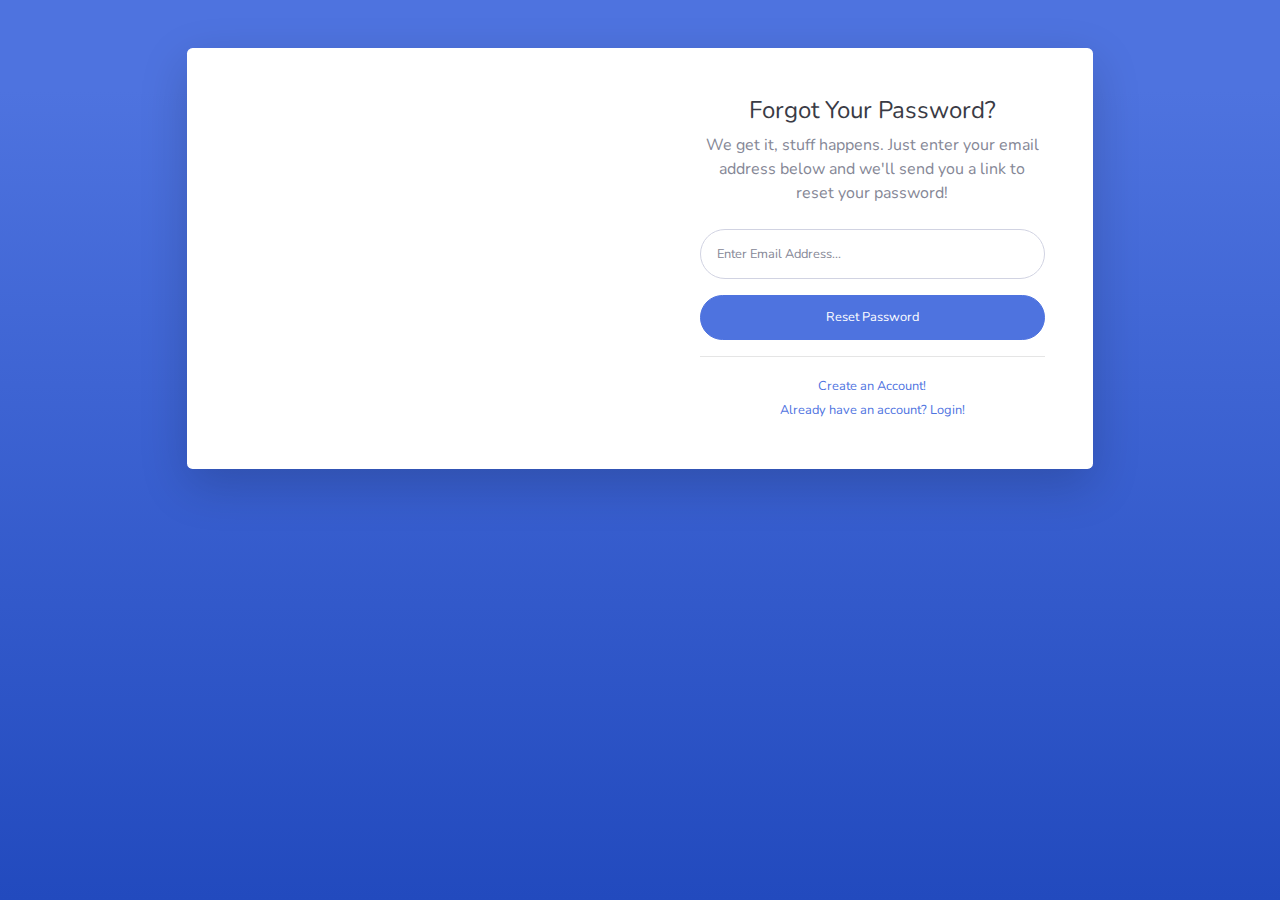
<file: src/main/webapp/forgot-password.html>
<!DOCTYPE html>
<html lang="en">

<head>

    <meta charset="utf-8">
    <meta http-equiv="X-UA-Compatible" content="IE=edge">
    <meta name="viewport" content="width=device-width, initial-scale=1, shrink-to-fit=no">
    <meta name="description" content="">
    <meta name="author" content="">

    <title>SB Admin 2 - Forgot Password</title>

    <!-- Custom fonts for this template-->
    <link href="vendor/fontawesome-free/css/all.min.css" rel="stylesheet" type="text/css">
    <link
        href="https://fonts.googleapis.com/css?family=Nunito:200,200i,300,300i,400,400i,600,600i,700,700i,800,800i,900,900i"
        rel="stylesheet">

    <!-- Custom styles for this template-->
    <link href="css/sb-admin-2.min.css" rel="stylesheet">

</head>

<body class="bg-gradient-primary">

    <div class="container">

        <!-- Outer Row -->
        <div class="row justify-content-center">

            <div class="col-xl-10 col-lg-12 col-md-9">

                <div class="card o-hidden border-0 shadow-lg my-5">
                    <div class="card-body p-0">
                        <!-- Nested Row within Card Body -->
                        <div class="row">
                            <div class="col-lg-6 d-none d-lg-block bg-password-image"></div>
                            <div class="col-lg-6">
                                <div class="p-5">
                                    <div class="text-center">
                                        <h1 class="h4 text-gray-900 mb-2">Forgot Your Password?</h1>
                                        <p class="mb-4">We get it, stuff happens. Just enter your email address below
                                            and we'll send you a link to reset your password!</p>
                                    </div>
                                    <form class="user">
                                        <div class="form-group">
                                            <input type="email" class="form-control form-control-user"
                                                id="exampleInputEmail" aria-describedby="emailHelp"
                                                placeholder="Enter Email Address...">
                                        </div>
                                        <a href="login.xhtml" class="btn btn-primary btn-user btn-block">
                                            Reset Password
                                        </a>
                                    </form>
                                    <hr>
                                    <div class="text-center">
                                        <a class="small" href="register.html">Create an Account!</a>
                                    </div>
                                    <div class="text-center">
                                        <a class="small" href="login.xhtml">Already have an account? Login!</a>
                                    </div>
                                </div>
                            </div>
                        </div>
                    </div>
                </div>

            </div>

        </div>

    </div>

    <!-- Bootstrap core JavaScript-->
    <script src="vendor/jquery/jquery.min.js"></script>
    <script src="vendor/bootstrap/js/bootstrap.bundle.min.js"></script>

    <!-- Core plugin JavaScript-->
    <script src="vendor/jquery-easing/jquery.easing.min.js"></script>

    <!-- Custom scripts for all pages-->
    <script src="js/sb-admin-2.min.js"></script>

</body>

</html>
</file>
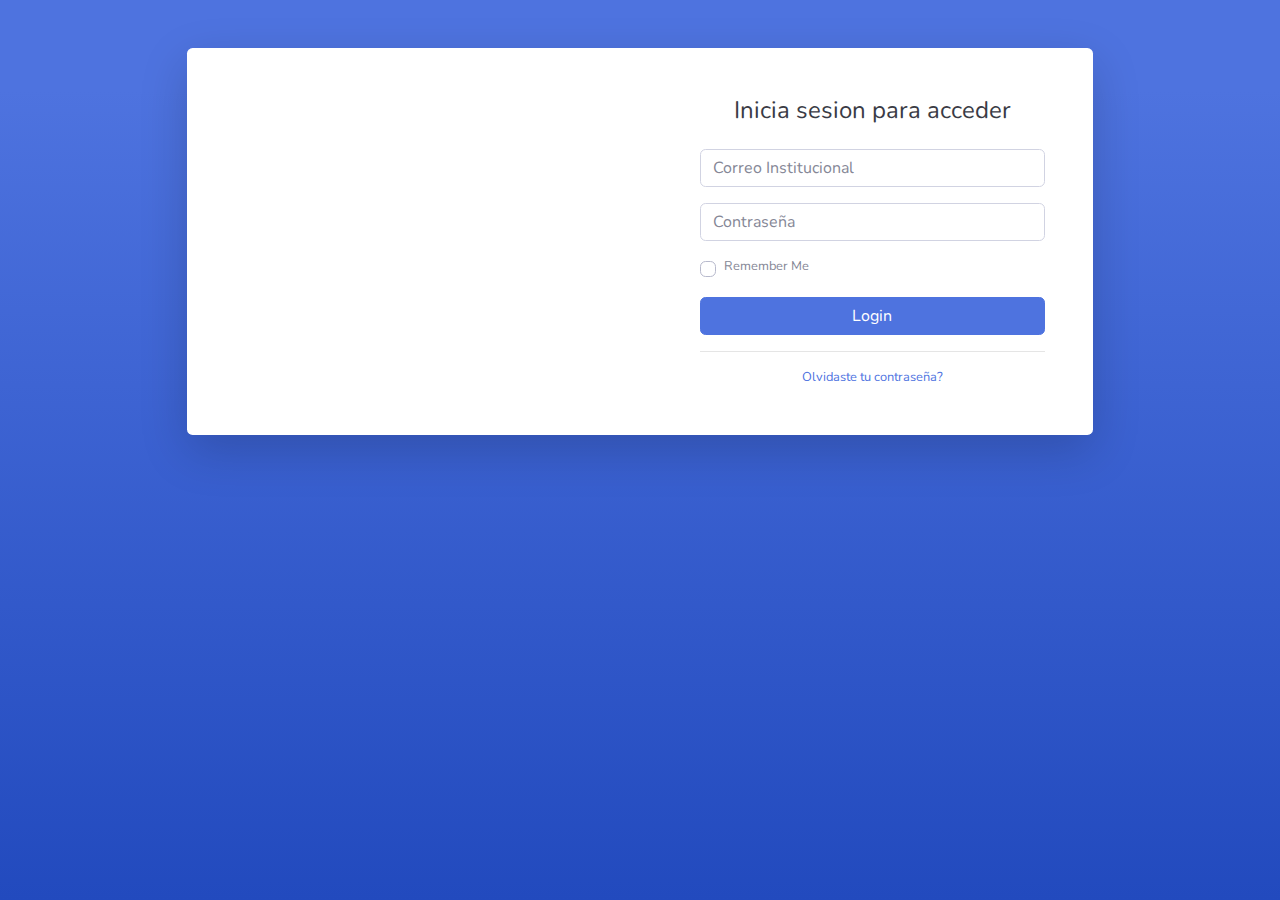
<file: src/main/webapp/login.html>
<!DOCTYPE html PUBLIC "-//W3C//DTD XHTML 1.0 Transitional//EN" "http://www.w3.org/TR/xhtml1/DTD/xhtml1-transitional.dtd"> 
<html xmlns="http://www.w3.org/1999/xhtml"
      xmlns:ui="http://java.sun.com/jsf/facelets"
      xmlns:f="http://java.sun.com/jsf/core"
      xmlns:h="http://java.sun.com/jsf/html"> 

<h:head>

    <meta charset="utf-8"></meta>
    <meta http-equiv="X-UA-Compatible" content="IE=edge"></meta>
    <meta name="viewport" content="width=device-width, initial-scale=1, shrink-to-fit=no"></meta>
    <meta name="description" content=""></meta>
    <meta name="author" content=""></meta>

    <title>Iniciar Sesion</title>

    <!-- Custom fonts for this template-->
    <link href="vendor/fontawesome-free/css/all.min.css" rel="stylesheet" type="text/css"></link>
    <link
        href="https://fonts.googleapis.com/css?family=Nunito:200,200i,300,300i,400,400i,600,600i,700,700i,800,800i,900,900i"
        rel="stylesheet"></link>

    <!-- Custom styles for this template-->
    <link href="css/sb-admin-2.min.css" rel="stylesheet"></link>

</h:head>

<body class="bg-gradient-primary">

    <div class="container">

        <!-- Outer Row -->
        <div class="row justify-content-center">

            <div class="col-xl-10 col-lg-12 col-md-9">

                <div class="card o-hidden border-0 shadow-lg my-5">
                    <div class="card-body p-0">
                        <!-- Nested Row within Card Body -->
                        <div class="row">
                            <div class="col-lg-6 d-none d-lg-block bg-login-image"></div>
                            <div class="col-lg-6">
                                <div class="p-5">
                                    <div class="text-center">
                                        <h1 class="h4 text-gray-900 mb-4">Inicia sesion para acceder</h1>
                                    </div>
                                    <h:form class="user">
                                        <div class="form-group">
                                            <input type="email" class="form-control form-control-user"
                                                id="exampleInputEmail" aria-describedby="emailHelp"
                                                placeholder="Correo Institucional"></input>
                                        </div>
                                        <div class="form-group">
                                            <input type="password" class="form-control form-control-user"
                                                id="exampleInputPassword" placeholder="Contraseña"></input>
                                        </div>
                                        <div class="form-group">
                                            <div class="custom-control custom-checkbox small">
                                                <input type="checkbox" class="custom-control-input" id="customCheck"></input>
                                                <label class="custom-control-label" for="customCheck">Remember
                                                    Me</label>
                                            </div>
                                        </div>
                                        <a href="index.html" class="btn btn-primary btn-user btn-block">
                                            Login
                                        </a>
                                        
                                       
                                    </h:form>
                                    <hr>
                                    <div class="text-center">
                                        <a class="small" href="forgot-password.html">Olvidaste tu contraseña?</a>
                                    </div>
                                    </hr>
                                    
                                </div>
                            </div>
                        </div>
                    </div>
                </div>

            </div>

        </div>

    </div>

    <!-- Bootstrap core JavaScript-->
    <script src="vendor/jquery/jquery.min.js"></script>
    <script src="vendor/bootstrap/js/bootstrap.bundle.min.js"></script>

    <!-- Core plugin JavaScript-->
    <script src="vendor/jquery-easing/jquery.easing.min.js"></script>

    <!-- Custom scripts for all pages-->
    <script src="js/sb-admin-2.min.js"></script>

</body>

</html>
</file>
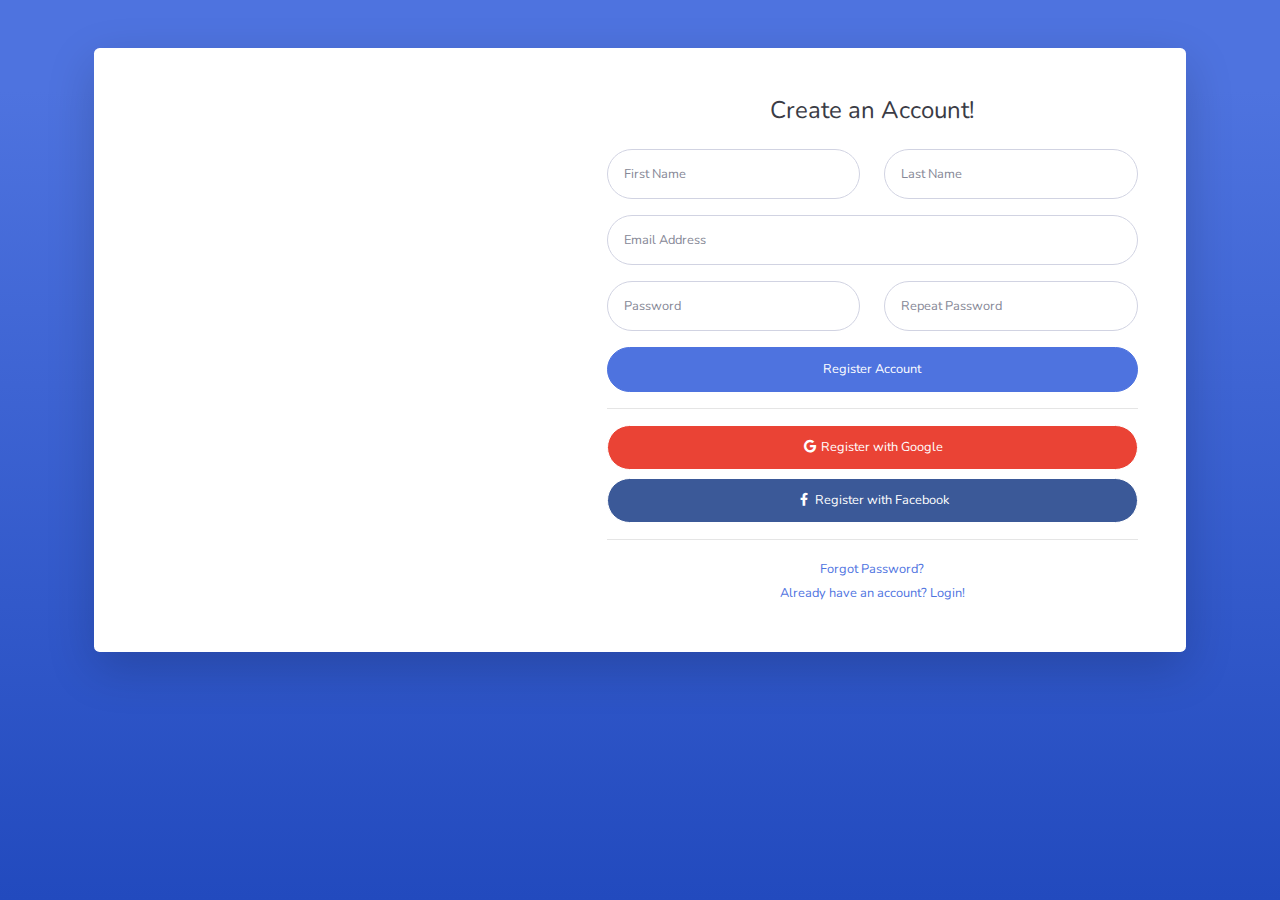
<file: src/main/webapp/register.html>
<!DOCTYPE html>
<html lang="en">

<head>

    <meta charset="utf-8">
    <meta http-equiv="X-UA-Compatible" content="IE=edge">
    <meta name="viewport" content="width=device-width, initial-scale=1, shrink-to-fit=no">
    <meta name="description" content="">
    <meta name="author" content="">

    <title>SB Admin 2 - Register</title>

    <!-- Custom fonts for this template-->
    <link href="vendor/fontawesome-free/css/all.min.css" rel="stylesheet" type="text/css">
    <link
        href="https://fonts.googleapis.com/css?family=Nunito:200,200i,300,300i,400,400i,600,600i,700,700i,800,800i,900,900i"
        rel="stylesheet">

    <!-- Custom styles for this template-->
    <link href="css/sb-admin-2.min.css" rel="stylesheet">

</head>

<body class="bg-gradient-primary">

    <div class="container">

        <div class="card o-hidden border-0 shadow-lg my-5">
            <div class="card-body p-0">
                <!-- Nested Row within Card Body -->
                <div class="row">
                    <div class="col-lg-5 d-none d-lg-block bg-register-image"></div>
                    <div class="col-lg-7">
                        <div class="p-5">
                            <div class="text-center">
                                <h1 class="h4 text-gray-900 mb-4">Create an Account!</h1>
                            </div>
                            <form class="user">
                                <div class="form-group row">
                                    <div class="col-sm-6 mb-3 mb-sm-0">
                                        <input type="text" class="form-control form-control-user" id="exampleFirstName"
                                            placeholder="First Name">
                                    </div>
                                    <div class="col-sm-6">
                                        <input type="text" class="form-control form-control-user" id="exampleLastName"
                                            placeholder="Last Name">
                                    </div>
                                </div>
                                <div class="form-group">
                                    <input type="email" class="form-control form-control-user" id="exampleInputEmail"
                                        placeholder="Email Address">
                                </div>
                                <div class="form-group row">
                                    <div class="col-sm-6 mb-3 mb-sm-0">
                                        <input type="password" class="form-control form-control-user"
                                            id="exampleInputPassword" placeholder="Password">
                                    </div>
                                    <div class="col-sm-6">
                                        <input type="password" class="form-control form-control-user"
                                            id="exampleRepeatPassword" placeholder="Repeat Password">
                                    </div>
                                </div>
                                <a href="login.xhtml" class="btn btn-primary btn-user btn-block">
                                    Register Account
                                </a>
                                <hr>
                                <a href="index.html" class="btn btn-google btn-user btn-block">
                                    <i class="fab fa-google fa-fw"></i> Register with Google
                                </a>
                                <a href="index.html" class="btn btn-facebook btn-user btn-block">
                                    <i class="fab fa-facebook-f fa-fw"></i> Register with Facebook
                                </a>
                            </form>
                            <hr>
                            <div class="text-center">
                                <a class="small" href="forgot-password.html">Forgot Password?</a>
                            </div>
                            <div class="text-center">
                                <a class="small" href="login.xhtml">Already have an account? Login!</a>
                            </div>
                        </div>
                    </div>
                </div>
            </div>
        </div>

    </div>

    <!-- Bootstrap core JavaScript-->
    <script src="vendor/jquery/jquery.min.js"></script>
    <script src="vendor/bootstrap/js/bootstrap.bundle.min.js"></script>

    <!-- Core plugin JavaScript-->
    <script src="vendor/jquery-easing/jquery.easing.min.js"></script>

    <!-- Custom scripts for all pages-->
    <script src="js/sb-admin-2.min.js"></script>

</body>

</html>
</file>
